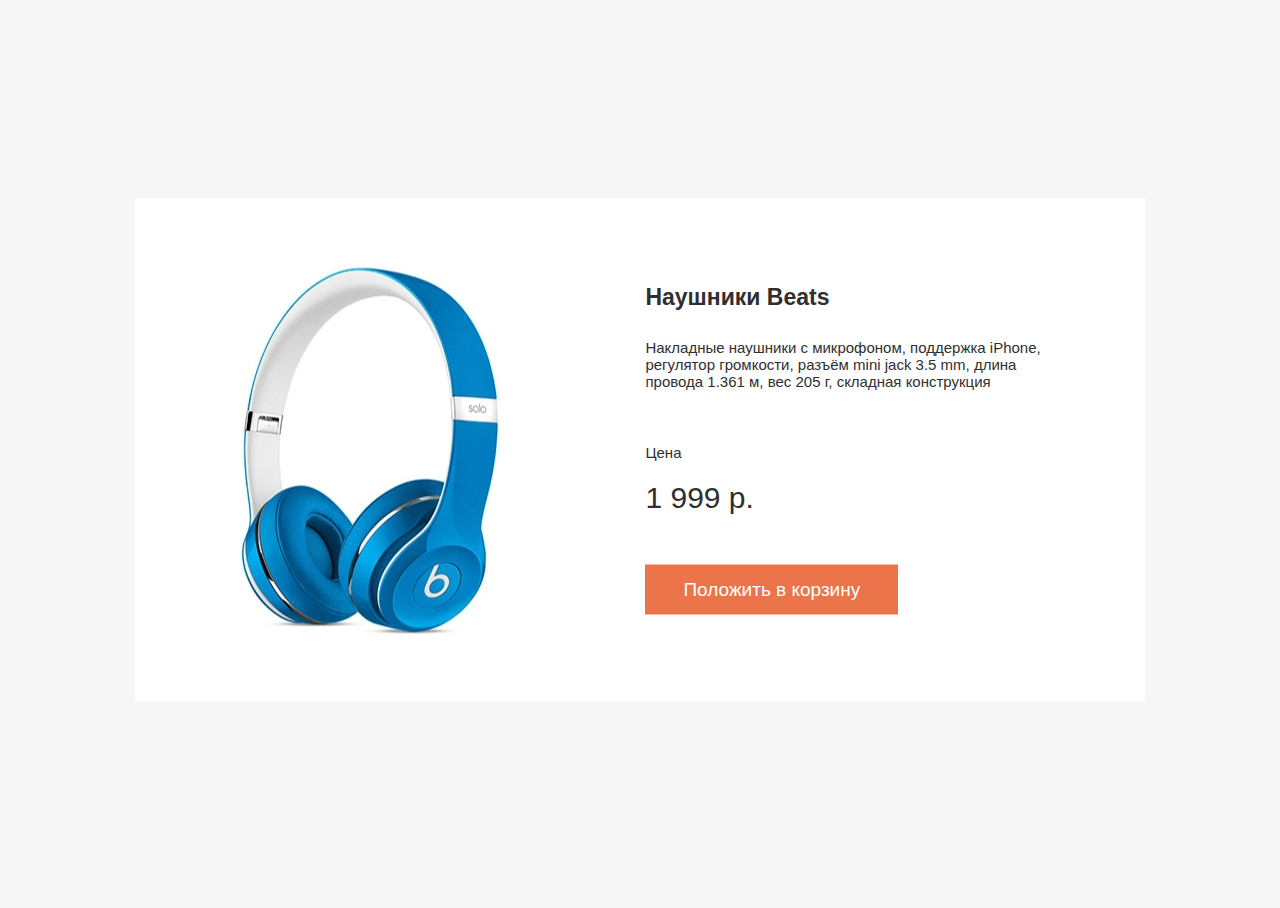
<file: hard-1/src/index.html>
<!DOCTYPE html>
<html lang="en">

<head>
  <meta charset="UTF-8">
  <meta name="viewport" content="width=device-width, initial-scale=1.0">
  <meta name="author" content="Шуваров Михаил">
  <link rel="stylesheet" href="css/style.css">
  <title>Домашнее задание № 6</title>
</head>

<body>
  <div class="card">
    <img class="card-img" src="img/headphones.jpg" alt="Наушники Beats">
    <div class="card-content">
      <h2 class="title">Наушники Beats</h2>
      <p class="text">Накладные наушники с микрофоном, поддержка iPhone, регулятор громкости, разъём mini jack 3.5 mm,
        длина провода 1.361 м, вес 205 г, складная конструкция</p>
      <p class="text text-price">Цена</p>
      <span class="price-value">1 999 р.</span>
      <a class="link" href="#">Положить в корзину</a>
    </div>
  </div>
</body>

</html>
</file>
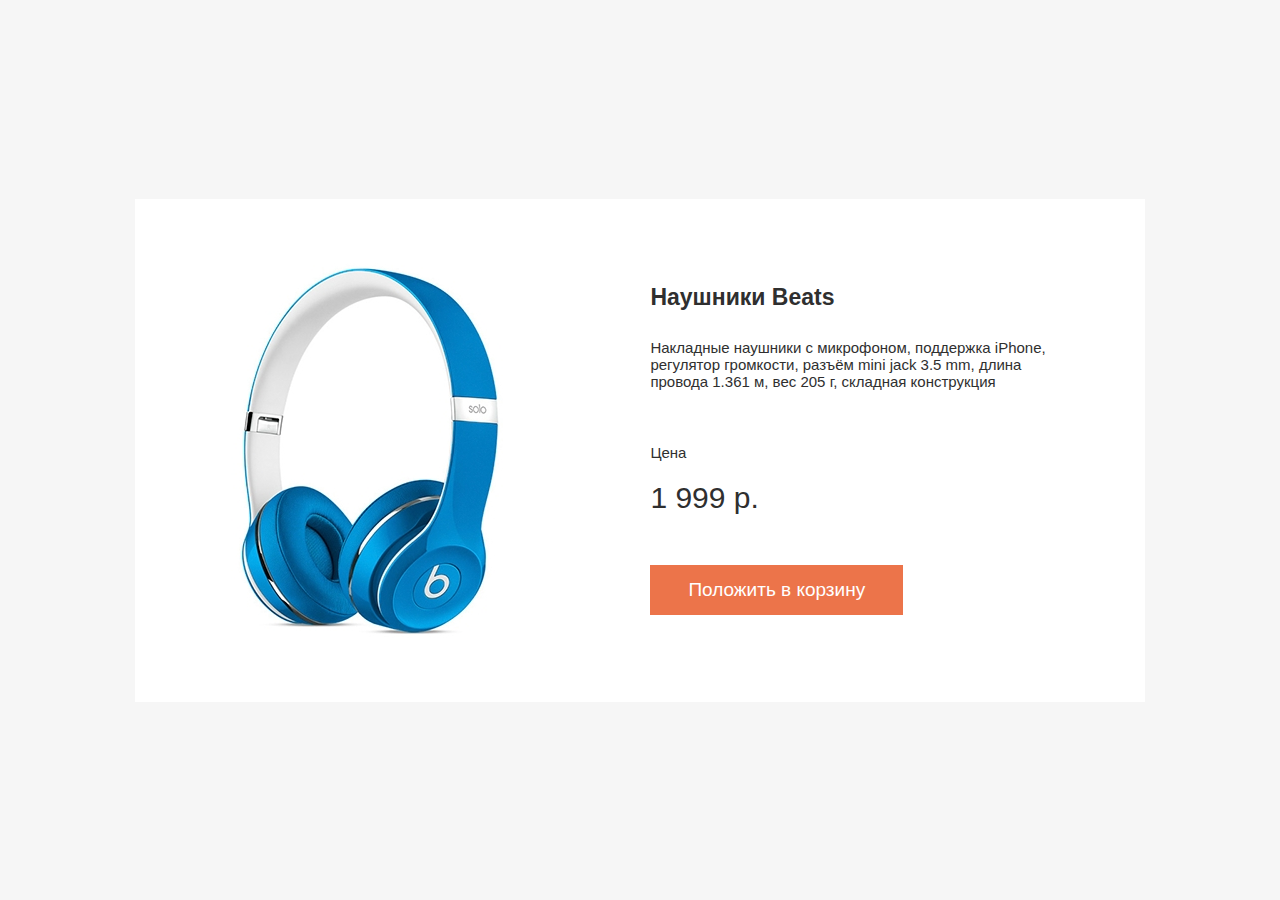
<file: hard/src/index.html>
<!DOCTYPE html>
<html lang="en">
<head>
  <meta charset="UTF-8">
  <meta name="viewport" content="width=device-width, initial-scale=1.0">
  <meta name="author" content="Шуваров Михаил">
  <link rel="stylesheet" href="css/style.css">
  <title>Домашнее задание № 6</title>
</head>
<body>
  <div class="outer-wrap">
    <div class="inner-wrap">
      <div class="card">
        <img class="card-img" src="img/headphones.jpg" alt="Наушники Beats"><div class="card-content">
          <h2 class="title">Наушники Beats</h2>
          <p class="text">Накладные наушники с микрофоном, поддержка iPhone, регулятор громкости, разъём mini jack 3.5 mm, длина провода 1.361 м, вес 205 г, складная конструкция</p>
          <p class="text text-price">Цена</p>
          <span class="price-value">1 999 р.</span>
          <a class="link" href="#">Положить в корзину</a>
        </div>
      </div>
    </div>
  </div>
</body>
</html>
</file>
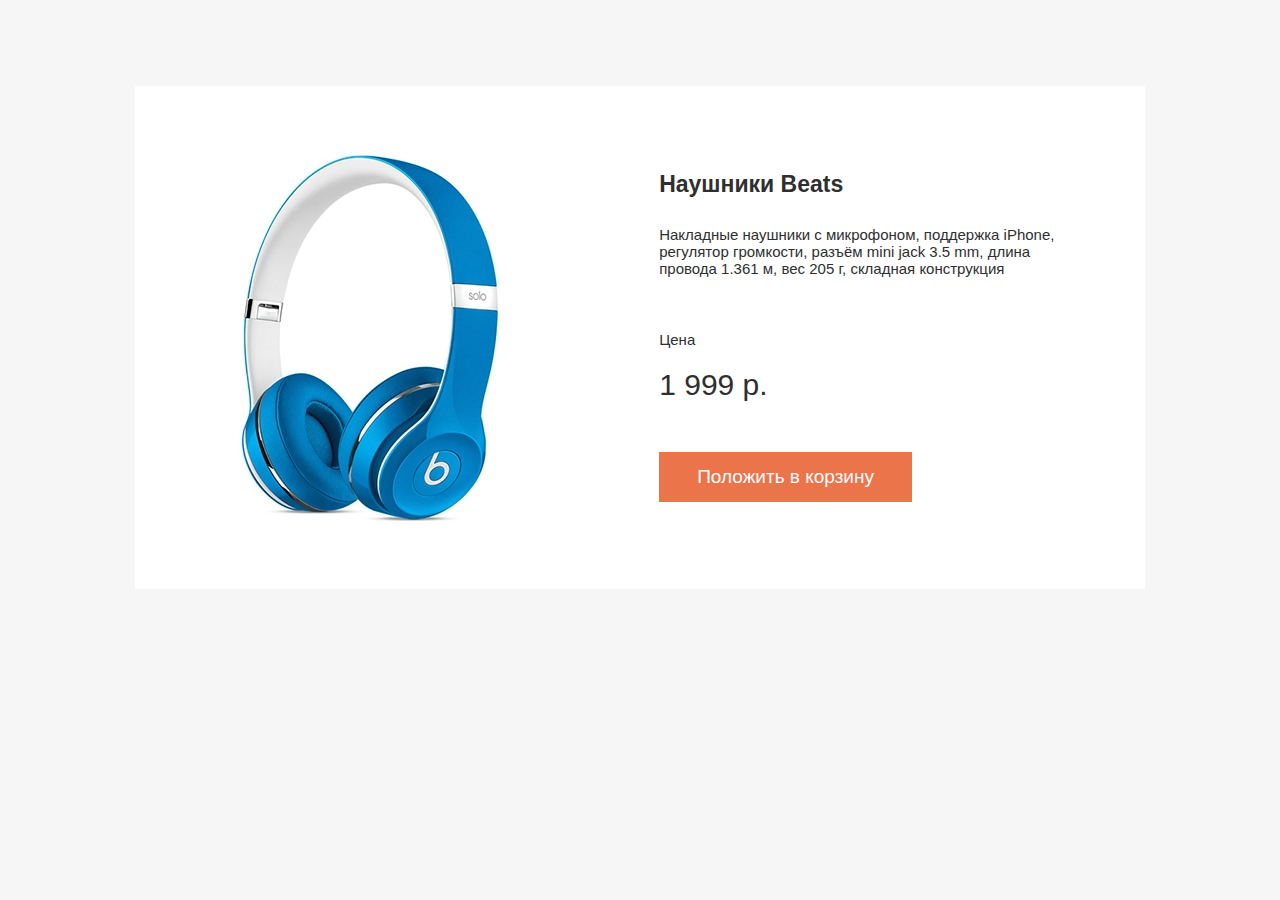
<file: simple/src/index.html>
<!DOCTYPE html>
<html lang="en">
<head>
  <meta charset="UTF-8">
  <meta name="viewport" content="width=device-width, initial-scale=1.0">
  <meta name="author" content="Шуваров Михаил">
  <link rel="stylesheet" href="css/style.css">
  <title>Домашнее задание № 6</title>
</head>
<body>
  <div class="card">
    <img class="card-img" src="img/headphones.jpg" alt="Наушники Beats">
    <div class="card-content">
      <h2 class="title">Наушники Beats</h2>
      <p class="text">Накладные наушники с микрофоном, поддержка iPhone, регулятор громкости, разъём mini jack 3.5 mm, длина провода 1.361 м, вес 205 г, складная конструкция</p>
      <p class="text text-price">Цена</p>
      <span class="price-value">1 999 р.</span>
      <a class="link" href="#">Положить в корзину</a>
    </div>
  </div>
</body>
</html>
</file>
<file: hard-1/src/css/style.css>
* {
  box-sizing: border-box;
}

html,  body {
  width: 100%;
  height: 100%;
}

body {
  font-family: Arial, Helvetica, sans-serif;
  font-size: 15px;
  font-weight: 400;

  background-color: #f6f6f6;
  color: #2f2f2f;
}

.card {
  position: absolute;
  top: 50%;
  left: 50%;
  transform: translate(-50%, -50%);

  display: block;
  width: 84%;
  max-width: 1010px;
  padding: 64px 48px;

  background-color: #fff;
}

.card-content {
  display: inline-block;
  width: 45%;
  max-width: 396px;
  vertical-align: middle;
  margin-left: 9%;
}

.card-img {
  display: inline-block;
  width: 45%;
  max-width: 376px;
  vertical-align: middle;
}

.title {
  margin-top: 0;
  margin-bottom: 30px;

  font-size: 23px;
  font-weight: 700;
  line-height: 23px;
}

.text {
  margin-bottom: 55px;
}

.text-price {
  margin-bottom: 23px;

  line-height: 15px;
}

.price-value {
  display: block;
  margin-bottom: 52px;

  font-size: 30px;
  line-height: 30px;
}

.link {
  display: inline-block;
  padding: 14px 38px;

  font-size: 19px;
  font-weight: 400;

  background-color: #ec744a;
  color: #ffffff;
  text-decoration: none;
}
</file>
<file: hard/src/css/style.css>
* {
  box-sizing: border-box;
}

html, body {
  height: 100%;
  margin: 0;
}

body {
  font-family: Arial, Helvetica, sans-serif;
  font-size: 15px;
  font-weight: 400;

  background-color: #f6f6f6;
  color: #2f2f2f;
}

.outer-wrap {
  display: table;
  width: 100%;
  height: 100%;
}

.inner-wrap {
  display: table-cell;
  vertical-align: middle;
}

.card {
  display: block;
  width: 84%;
  max-width: 1010px;
  margin-right: auto;
  margin-left: auto;
  padding: 64px 48px;

  background-color: #fff;
}

.card-content {
  display: inline-block;
  width: 45%;
  max-width: 396px;
  vertical-align: middle;
  margin-left: 10%;
}

.card-img {
  display: inline-block;
  width: 45%;
  max-width: 376px;
  vertical-align: middle;
}

.title {
  margin-top: 0;
  margin-bottom: 30px;

  font-size: 23px;
  font-weight: 700;
  line-height: 23px;
}

.text {
  margin-bottom: 55px;
}

.text-price {
  margin-bottom: 23px;

  line-height: 15px;
}

.price-value {
  display: block;
  margin-bottom: 52px;

  font-size: 30px;
  line-height: 30px;
}

.link {
  display: inline-block;
  padding: 14px 38px;

  font-size: 19px;
  font-weight: 400;

  background-color: #ec744a;
  color: #ffffff;
  text-decoration: none;
}
</file>
<file: simple/src/css/style.css>
* {
  box-sizing: border-box;
}

body {
  padding-top: 86px;
  margin: 0;

  font-family: Arial, Helvetica, sans-serif;
  font-size: 15px;
  font-weight: 400;

  color: #2f2f2f;
  background-color: #f6f6f6;
}

.card {
  display: block;
  width: 1010px;
  margin-right: auto;
  margin-left: auto;
  padding: 64px 48px 64px 48px;

  background-color: #fff;
}

.card-img {
  display: inline-block;
  width: auto;
  vertical-align: middle;
  margin-right: -4px;
}

.card-content {
  display: inline-block;
  width: 396px;
  vertical-align: middle;
  margin-left: 100px;
}

.title {
  margin-top: 0;
  margin-bottom: 30px;

  font-size: 23px;
  font-weight: 700;
  line-height: 23px;
}

.text {
  margin-top: 0;
  margin-bottom: 55px;
}

.text-price {
  margin-bottom: 23px;

  line-height: 15px;
}

.price-value {
  display: block;
  margin-bottom: 52px;

  font-size: 30px;
  line-height: 30px;
}

.link {
  display: inline-block;
  padding: 14px 38px;

  font-size: 19px;
  font-weight: 400;

  text-decoration: none;
  background-color: #ec744a;
  color: #ffffff;
}
</file>
